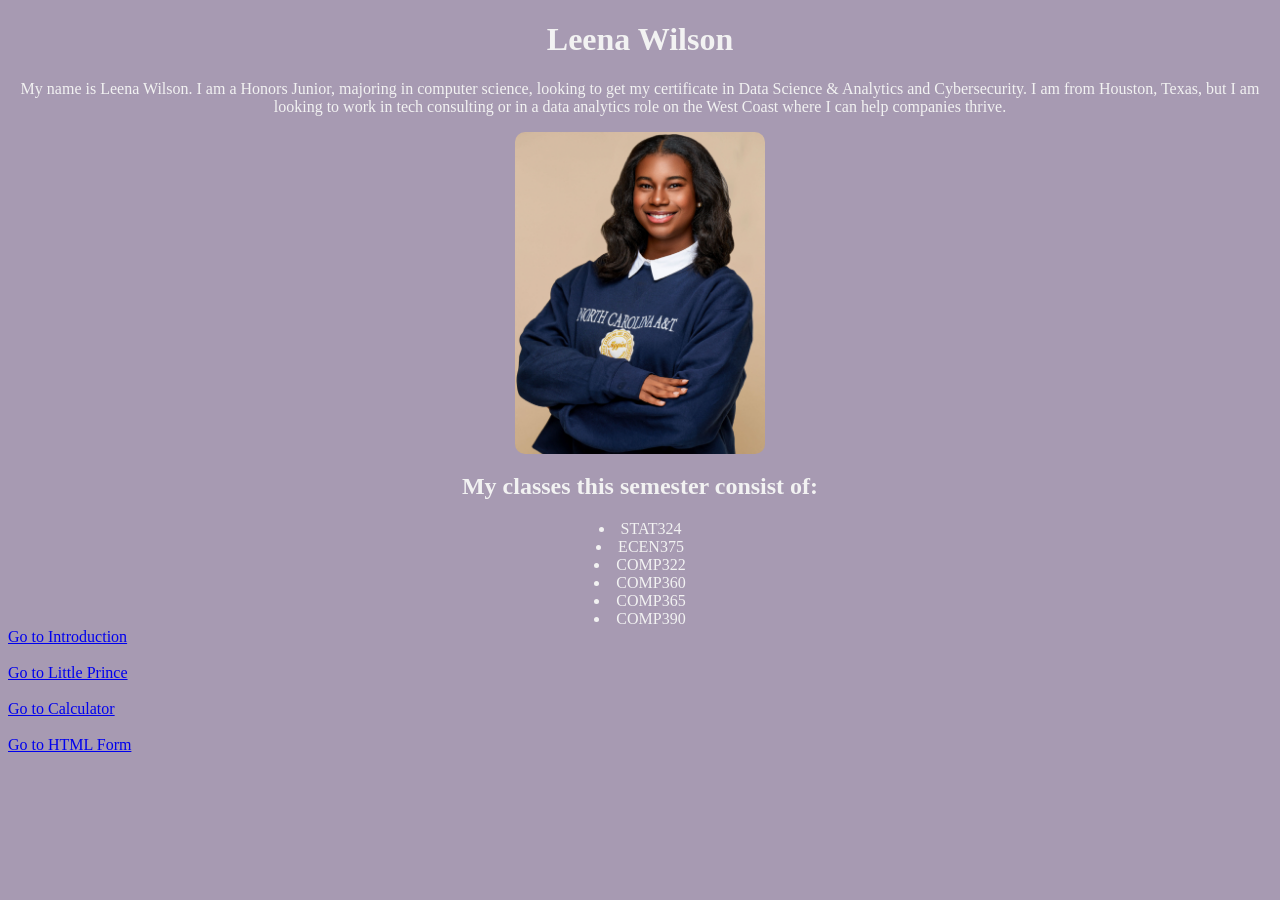
<file: index.html>
<!DOCTYPE html>
<html>
<head>
    <title>Leena Wilson : My Bio</title>
</head>
<style>
    body {
    background-color: #A79AB2;
    }

    h1, p,h2{
        text-align:center;
        color: #f2f2f2
    }
    /* Making sure bullet point list is centered*/
    ul {
       list-style-position: inside;
        text-align: center;
        padding: 0;
        margin: 0 auto; 
        color: #f2f2f2
    }
    /* Adding curved borders to my photo and sizing is good*/
    .profile-pic {
        width: 250px;
        border-radius: 10px; 
        display: block;
        margin: 0 auto;
    }

</style>

<body>
    <h1>Leena Wilson</h1>
    <p>My name is Leena Wilson. I am a Honors Junior, majoring in computer science, 
        looking to get my certificate in Data Science & Analytics
        and Cybersecurity. I am from Houston, Texas, but I am looking to work in tech consulting
        or in a data analytics role on the West Coast where I can help companies thrive.
    </p>
    
    <img src="img/img1.jpg" class="profile-pic" alt="My photo">
       
    
    <h2> My classes this semester consist of:</h2>
    <ul>
        <li>STAT324</li>
        <li>ECEN375</li>
        <li>COMP322</li>
        <li>COMP360</li>
        <li>COMP365</li>
        <li>COMP390</li>
    </ul>
    
    <a href="introduction.html">Go to Introduction</a> 
    <br><br>
    <a href="little_prince.html">Go to Little Prince</a> 
    <br><br>
    <a href="calculator.html">Go to Calculator</a>
    <br><br>
    <a href="form.html">Go to HTML Form</a>

</body>
</html>
</file>
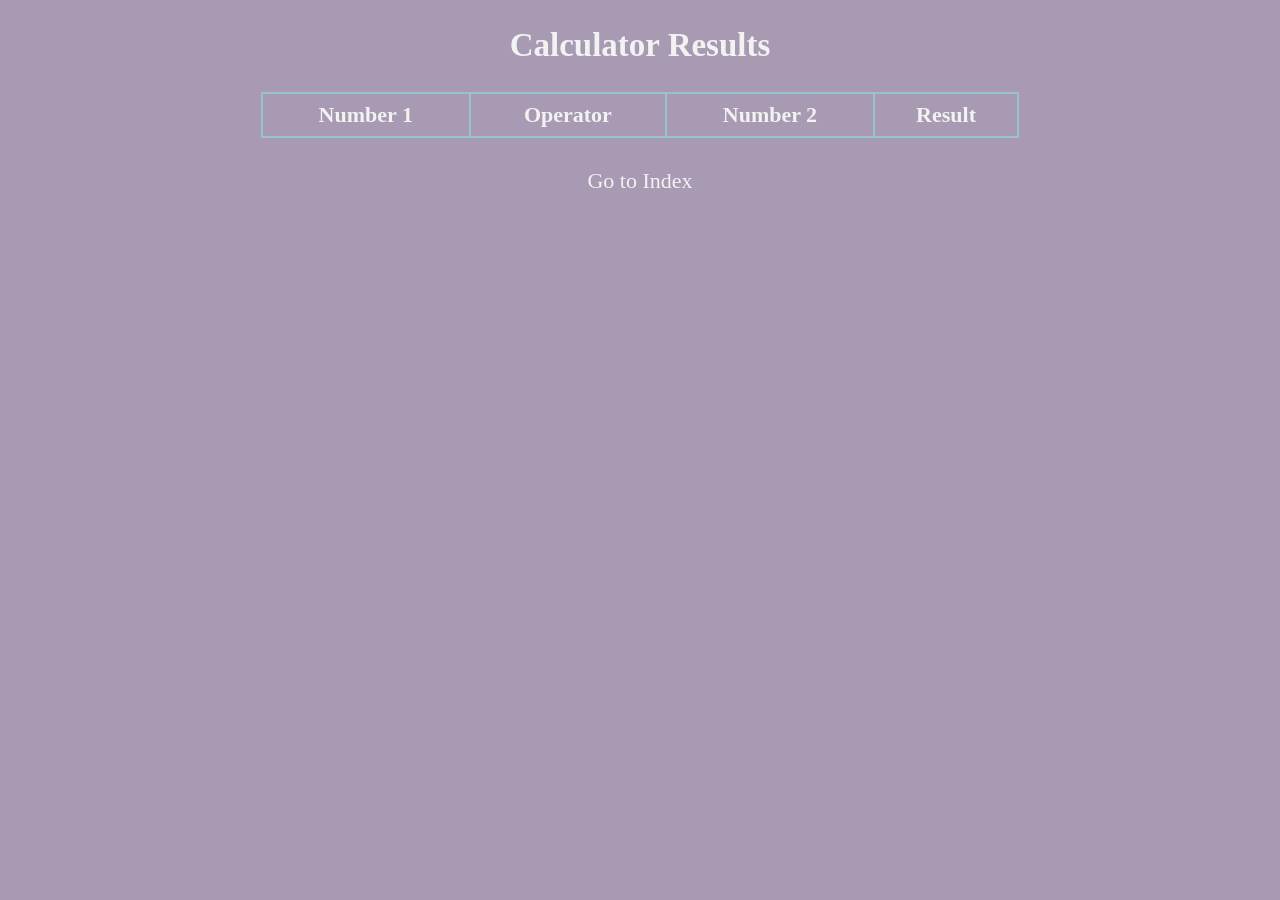
<file: calculator.html>
<!DOCTYPE html>
<html>
<head>
    <title>Simple JavaScript Calculator</title>
    <style>
        table {
            border-collapse: collapse;
            margin: 20px auto;   
            width: 60%;
            text-align: center; 
        }

        th, td {
            border: 2px solid #96C3CE;
            padding: 8px;
            color: #f2f2f2;
        }

        th {
            background-color: #A79AB2;
        }

        h2 {
            text-align: center;  
            color: #f2f2f2;
        }

        body {
            background-color: #A79AB2; 
            font-size: 22px;
        }

        #indexLink {
            display: block;
            text-align: center;
            margin-top: 30px;
            font-size: 22px;
            color: #f2f2f2;
            text-decoration: none;
        }
    </style>
</head>
<body>

<script src="calculator.js"></script>

<a href="index.html" id="indexLink">Go to Index</a>

</body>
</html>
</file>
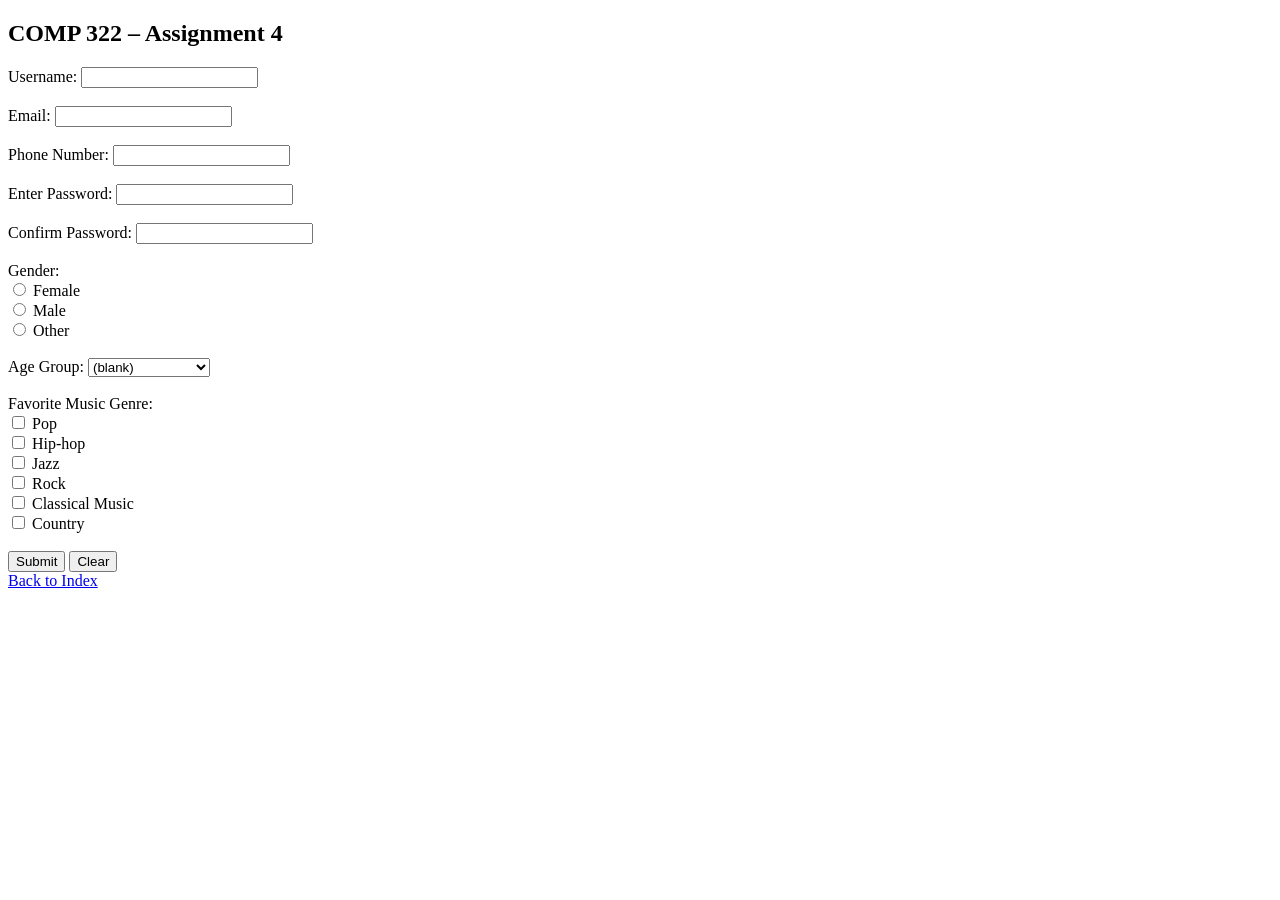
<file: form.html>
<!DOCTYPE html>
<html>
<head>
    <title>Assignment 4 Form</title>
    <style>
        .error { color: red; }
        .warning { color: orange; }
    </style>
</head>
<body>

<h2>COMP 322 – Assignment 4</h2>

<form id="userForm">

    <label id="userLabel">Username:</label>
    <input type="text" id="username"><br><br>

    <label id="emailLabel">Email:</label>
    <input type="text" id="email"><br><br>

    <label id="phoneLabel">Phone Number:</label>
    <input type="text" id="phone"><br><br>

    <label id="passLabel">Enter Password:</label>
    <input type="password" id="password"><br><br>

    <label id="confirmLabel">Confirm Password:</label>
    <input type="password" id="confirm"><br><br>

    <label id="genderLabel">Gender:</label><br>
    <input type="radio" name="gender" value="Female"> Female<br>
    <input type="radio" name="gender" value="Male"> Male<br>
    <input type="radio" name="gender" value="Other"> Other<br><br>

    <label id="ageLabel">Age Group:</label>
    <select id="age">
        <option value="">(blank)</option>
        <option value="<21">< 21 years old</option>
        <option value="21-25">21 - 25 years old</option>
        <option value="26-35">26 - 35 years old</option>
        <option value="36-50">36 - 50 years old</option>
        <option value="50+">50 years old</option>
    </select><br><br>

    <label>Favorite Music Genre:</label><br>
    <input type="checkbox" value="Pop"> Pop<br>
    <input type="checkbox" value="Hip-hop"> Hip-hop<br>
    <input type="checkbox" value="Jazz"> Jazz<br>
    <input type="checkbox" value="Rock"> Rock<br>
    <input type="checkbox" value="Classical"> Classical Music<br>
    <input type="checkbox" value="Country"> Country<br><br>

    <button type="button" onclick="validateForm()">Submit</button>
    <button type="reset" onclick="clearWarnings()">Clear</button>

</form>

<script src="validation.js"></script>
<a href="index.html">Back to Index</a>
</body>
</html>
</file>
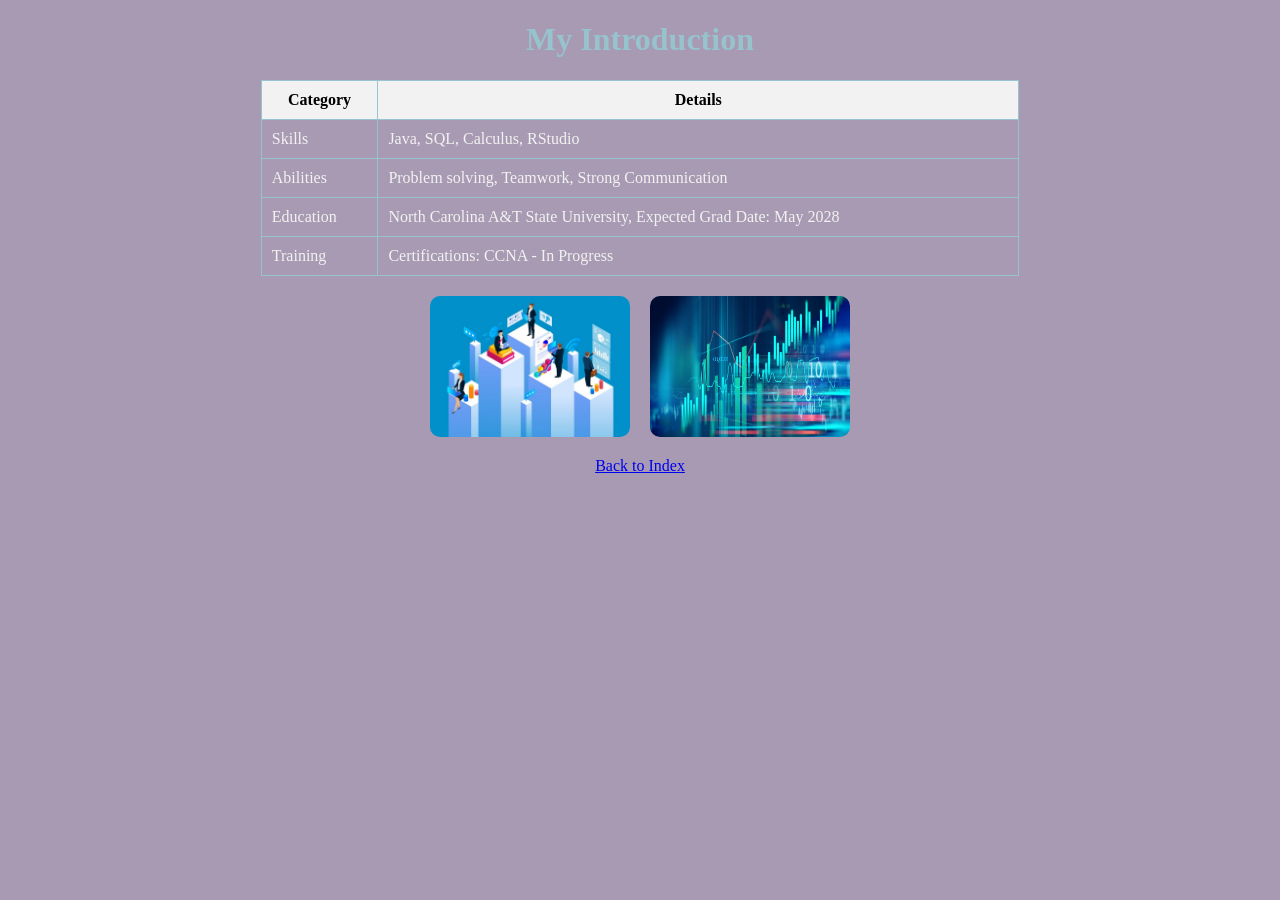
<file: introduction.html>
<!DOCTYPE html>
<html>
<head>
    <title>Introduction</title>

    <style>

        body {
            background-color: #A79AB2;
        }

        h1 {
            text-align: center;
            color:#96C3CE
        }

        /* Formatting table for information*/
        table {
            margin: 20px auto;
            border-collapse: collapse;
            width: 60%;
        }

        table, th, td {
            border: 1px solid #96C3CE;
            padding: 10px;
            
        }
        td{
            color: #f2f2f2;
        }

        th {
            background-color: #f2f2f2;
        }
        /* Making sure that my two photos are side by side and centered*/
        .image-row{
            display: flex;
            justify-content: center;
            gap:20px;
        }

        .intro-img {
            width: 200px;
            border-radius: 10px;
        }

        /* centering the index link */
        .back-link {
            text-align: center;
            margin-top: 20px;
        }
    </style>
</head>

<!-- Table information -->

<body>

    <h1>My Introduction</h1>

    <table>
        <tr>
            <th>Category</th>
            <th>Details</th>
        </tr>
        <tr>
            <td>Skills</td>
            <td>Java, SQL, Calculus, RStudio</td>
        </tr>
        <tr>
            <td>Abilities</td>
            <td>Problem solving, Teamwork, Strong Communication</td>
        </tr>
        <tr>
            <td>Education</td>
            <td>North Carolina A&T State University, Expected Grad Date: May 2028</td>
        </tr>
        <tr>
            <td>Training</td>
            <td>Certifications: CCNA - In Progress</td>
        </tr>
    </table>

    <!-- Applying formatting of photos to the photos-->

    <div class="image-row">
    <img src="img/img2.jpg" class="intro-img" alt="Image 1">
    <img src="img/img3.jpg" class="intro-img" alt="Image 2">
    </div>

    <div class="back-link">
        <a href="index.html">Back to Index</a>
    </div>

</body>
</html>
</file>
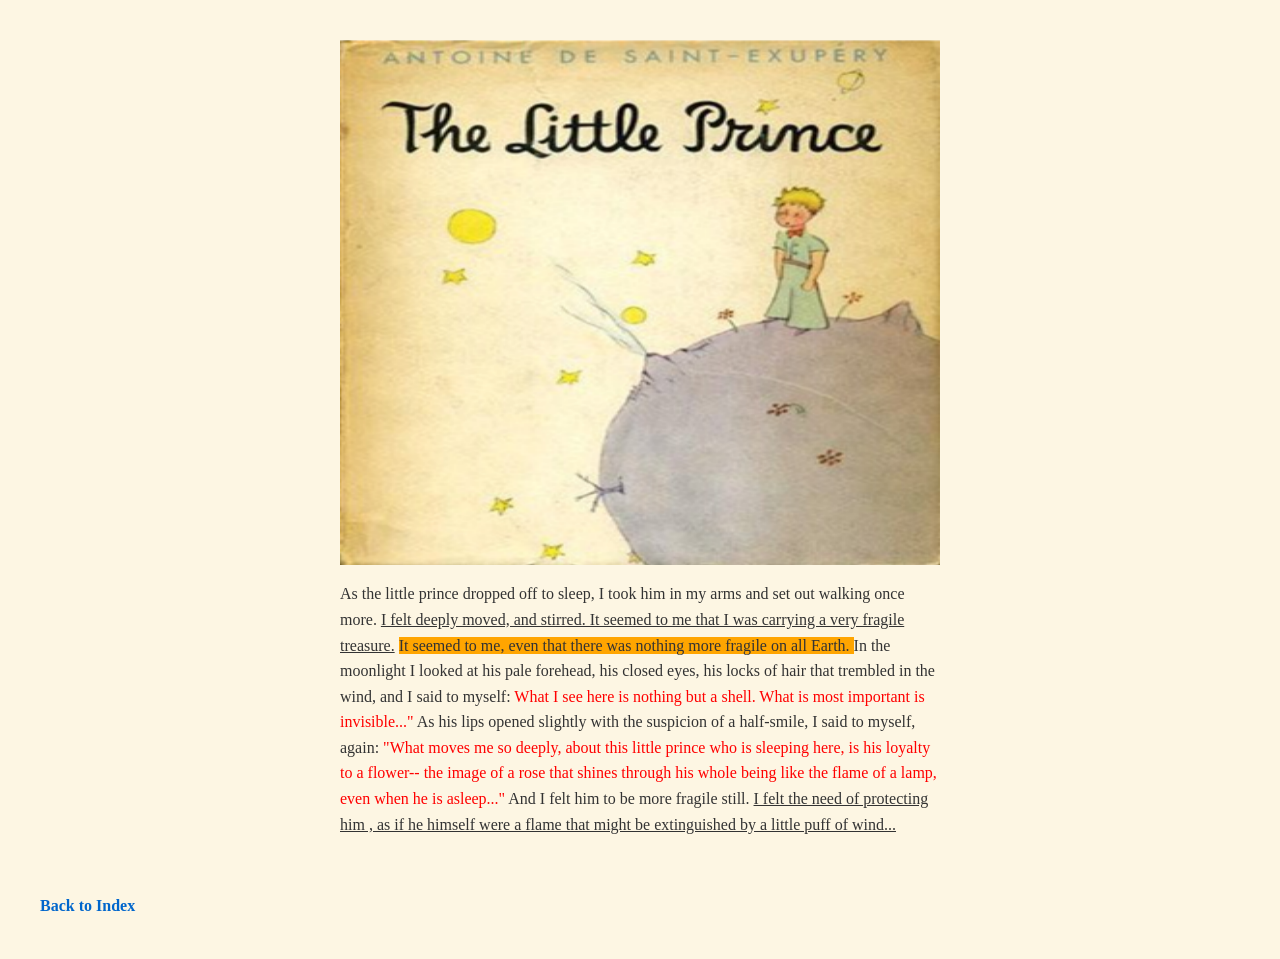
<file: little_prince.html>
<!DOCTYPE html>
<html>
<head>
  <title>The Little Prince</title>
  <link rel="stylesheet" href="style.css">
</head>
<body>
<div class="center-block">
 
<img src="img/littleprince.jpg" class="center-img" alt="prince">


  <p>
    As the little prince dropped off to sleep, I took him in my arms and set out walking once more.
    <span class= "underline">I felt deeply moved, and stirred. It seemed to me that I was carrying a very fragile treasure.</span>
    <span class="highlight">It seemed to me, even that there was nothing more fragile on all Earth. </span>
    In the moonlight I looked at his pale forehead, his closed eyes, his locks of hair that trembled in the wind, and I said to myself:
    <span class= "red-text">What I see here is nothing but a shell. What is most important is invisible..."</span>
    As his lips opened slightly with the suspicion of a half-smile, I said to myself, again: 
    <span class= "red-text">"What moves me so deeply, about this little prince who is sleeping here, is his loyalty to a flower-- the image of a rose that shines through his whole being like the flame of a lamp, even when he is asleep..."</span>
    And I felt him to be more fragile still.
    <span class= "underline">I felt the need of protecting him , as if he himself were a flame that might be extinguished by a little puff of wind... </span>
  </p>
  </div>
  <a href="index.html">Back to Index</a>

</body>
</html>
</file>
<file: style.css>
body {
  font-family: Georgia, serif;
  background-color: #fdf6e3;
  color: #333;
  margin: 40px;
  line-height: 1.6;
}

/* Centers image and paragraph block */
.center-block {
  text-align: center;
  margin-bottom: 20px;
}

/* Centers the image itself */
.center-img {
  display: block;
  margin: 0 auto;
  width: 600px; /* adjust to match  image width */
}

/* Aligns paragraph edges with image edges */
.center-block p {
  text-align: left;
  display: inline-block;
  width: 600px; /* same as image width */
}

/* Text styling classes */
.underline {
  text-decoration: underline;
}

.highlight {
  background-color: orange;
}

.red-text {
  color: red;
}


a {
  display: inline-block;
  margin-top: 20px;
  color: #0066cc;
  text-decoration: none;
  font-weight: bold;
}

a:hover {
  text-decoration: underline;
}
</file>
